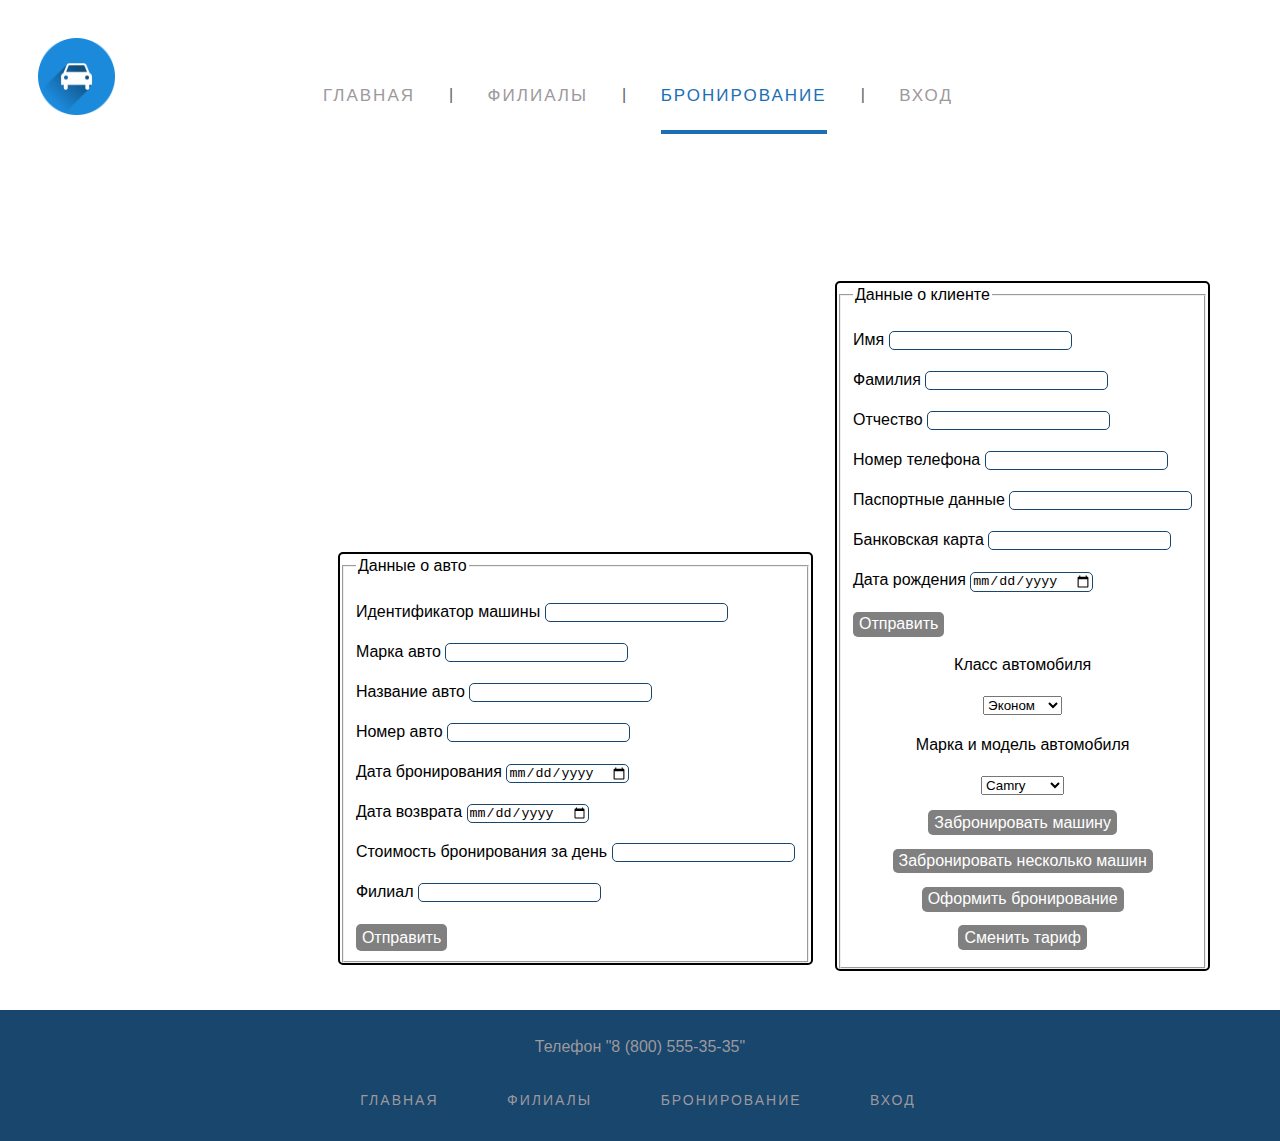
<file: Бронирование/booking.html>
<!DOCTYPE html>
<html>
    <head>
        <title>Бронирование</title>
        <link rel="stylesheet" type="text/css" href="css/booking.css"/>
        <link rel="stylesheet" href="https://maxcdn.bootstrapcdn.com/font-awesome/4.5.0/css/font-awesome.min.css">
    </head>
    <body>
        <div class="conteier">
            <header>
                <a href="" class="logo">
                    <img src="images/auto-3590414_1280 (1).png" class="logo">
                </a>
                <ul class="menu-main">
                    <li><a href="/index.html">Главная</a></li>
                    <li><a href="/Филиалы/branches.html">Филиалы</a></li>
                    <li><a href="/Бронирование/booking.html" class="current">Бронирование</a></li>
                    <li><a href="/Вход/login.html">Вход</a></li>
                </ul>
            </header>
        </div>
        <div class="form">
            <form action="" class="forma">
                <fieldset>
                    <legend>Данные о авто</legend>
                    <p><label for="id_auto">Идентификатор машины </label><input type="text" id="id_auto"></p>
                    <p><label for="marka">Марка авто </label><input type="text" id="marka"></p>
                    <p><label for="nazv_auto">Название авто </label><input type="text" id="nazv_auto"></p>
                    <p><label for="nomer_auto">Номер авто </label><input type="text" id="nomer_auto"></p>
                    <p><label for="data">Дата бронирования </label><input type="date" id="data"></p>
                    <p><label for="data_voz">Дата возврата </label><input type="date" id="data_voz"></p>
                    <p><label for="stoim">Стоимость бронирования за день </label> <input type="text" id="stoim"></p>
                    <p><label for="filial">Филиал </label><input type="text" id="filial"></p>
                    <div><input type="submit" value="Отправить" class="otp"></div>
                </fieldset>
            </form>
            <form action="" class="forma1">
                <fieldset>
                    <legend>Данные о клиенте</legend>
                    <p><label for="name">Имя </label><input type="text" id="name"></p>
                    <p><label for="fam">Фамилия </label><input type="text" id="fam"></p>
                    <p><label for="ot">Отчество </label><input type="text" id="ot"></p>
                    <p><label for="nomer">Номер телефона </label><input type="text" id="nomer"></p>
                    <p><label for="pasp">Паспортные данные </label><input type="text" id="pasp"></p>
                    <p><label for="bank_card">Банковская карта </label><input type="text" id="bank_card"></p>
                    <p><label for="date_roz">Дата рождения </label><input type="date" id="date_roz"></p>
                    <div><input type="submit" value="Отправить" class="otp"></div>
                    <div class="search">
                        <div class="klass">
                            <p>Класс автомобиля</p>
                            <select name="klas">
                                <option value="ekonom">Эконом</option>
                                <option value="premium">Премиум</option>
                            </select>
                        </div>
                        <div class="marka">
                            <p>Марка и модель автомобиля</p>
                            <select name="mar">
                                <optgroup label="Toyota">
                                    <option value="camry">Camry</option>
                                    <option value="corolla">Corolla</option>
                                    <option value="rav4">RAV4</option>
                                </optgroup>
                                <optgroup label="Kia">
                                   <option value="rio">Rio</option>
                                   <option value="ceed">Ceed</option>
                                   <option value="soul">Soul</option>
                                </optgroup>
                                <optgroup label="Nissan">
                                    <option value="note">Note</option>
                                    <option value="juke">Juke</option>
                                    <option value="terrano">Terrano</option>
                                </optgroup>
                                <optgroup label="BMW">
                                    <option value="x3">X3</option>
                                    <option value="x5">X5</option>
                                    <option value="x6">X6</option>
                                </optgroup>
                            </select>
                        </div>
                    <div class="b">
                        <div class="btn">
                            <button class="bron">Забронировать машину</button>
                        </div>
                        <div class="btn">
                            <button class="bron_nes"><a href="/Выбор автомобиля/car-select.html">Забронировать несколько машин</a></button>
                        </div>
                        <div class="btn">
                            <button class="oform"><a href="/Банковские карты/cards.html">Оформить бронирование</a></button>
                        </div>
                        <div class="btn">
                            <button class="oform">Сменить тариф</button>
                        </div>
                    </div>
                </fieldset>
            </form>
        </div>
        <footer>
            <p> Телефон "8 (800) 555-35-35" </p>
            <ul class="menu-main1">
                <li><a href="/index.html">Главная</a></li>
                <li><a href="/Филиалы/branches.html">Филиалы</a></li>
                <li><a href="/Бронирование/bron.html">Бронирование</a></li>
                <li><a href="/Вход/login.html">Вход</a></li>
            </ul>
        </footer>
        </body>
</html>
</file>
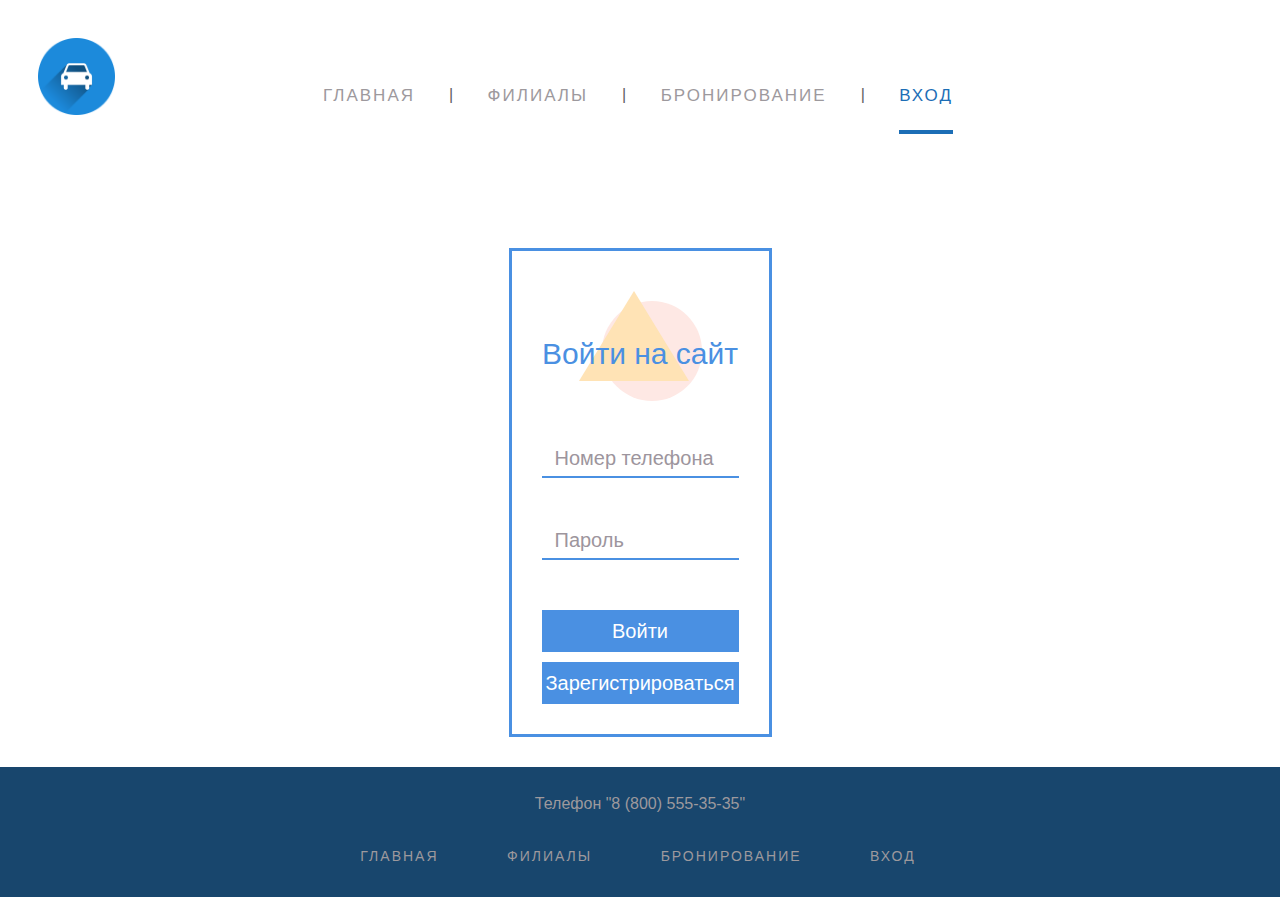
<file: Вход/login.html>
<!DOCTYPE html>
<html>
    <head>
        <title>Вход</title>
        <link rel="stylesheet" type="text/css" href="css/login.css"/>
        <link rel="stylesheet" href="https://maxcdn.bootstrapcdn.com/font-awesome/4.5.0/css/font-awesome.min.css">
    </head>
    <body>
        <div class="conteier">
            <header>
                <a href="" class="logo">
                    <img src="images/auto-3590414_1280 (1).png" class="logo">
                </a>
                <ul class="menu-main">
                    <li><a href="/index.html">Главная</a></li>
                    <li><a href="/Филиалы/branches.html">Филиалы</a></li>
                    <li><a href="/Бронирование/booking.html">Бронирование</a></li>
                    <li><a href="/Вход/login.html" class="current">Вход</a></li>
                </ul>
            </header>
        </div>
        <form action="" class="ui-form">
            <h3>Войти на сайт</h3>
            <div class="form-row">
            <input type="text" id="number" required autocomplete="off"><label for="number">Номер телефона</label>
            </div>
            <div class="form-row">
            <input type="password" id="password" required autocomplete="off"><label for="password">Пароль</label>
            </div>
            <a class="sub" href="/Личный кабинет/profile.html">
                <p><input type="submit" value="Войти"></p>
            </a>
            <a class="sub" href="/Регистрация/register.html">
                <p><input type="submit" value="Зарегистрироваться"></p>
            </a>
            </form>
        <footer>
            <p> Телефон "8 (800) 555-35-35" </p>
            <ul class="menu-main1">
                <li><a href="/index.html">Главная</a></li>
                <li><a href="/Филиалы/branches.html">Филиалы</a></li>
                <li><a href="/Бронирование/booking.html">Бронирование</a></li>
               <li><a href="/Вход/login.html">Вход</a></li>
            </ul>
        </footer>
        </body>
</html>
</file>
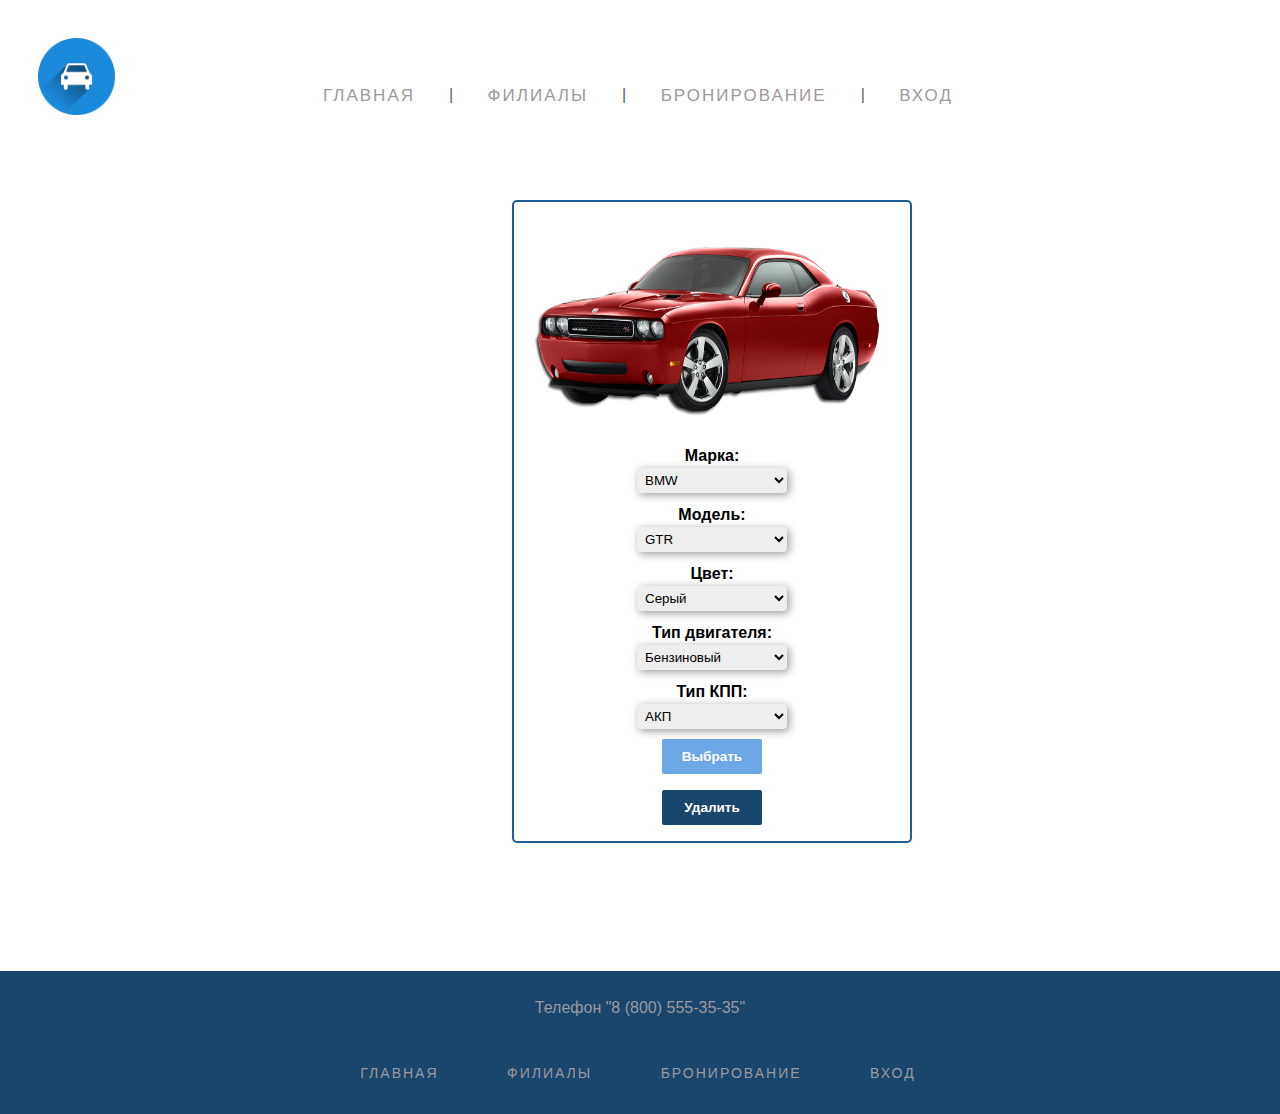
<file: Выбор автомобиля/car-select.html>
<!DOCTYPE html>
<html>
    <head>
        <title>Выбор автомобиля</title>
        <link rel="stylesheet" type="text/css" href="css/car-celect.css"/>
        <link rel="stylesheet" href="https://maxcdn.bootstrapcdn.com/font-awesome/4.5.0/css/font-awesome.min.css">
    </head>
    <body>
        <div class="conteier">
            <header>
                <a href="" class="logo">
                    <img src="images/auto-3590414_1280 (1).png" class="logo">
                </a>
                <ul class="menu-main">
                    <li><a href="/index.html">Главная</a></li>
                    <li><a href="/Филиалы/branches.html">Филиалы</a></li>
                    <li><a href="/Бронирование/booking.html">Бронирование</a></li>
                    <li><a href="/Вход/login.html">Вход</a></li>
                </ul>
            </header>
        </div>
        <div class="intro">
            <div class="box">
                <img class="img" src="images/car_puzzle.png">
                <h4>Марка:</h4>
                <select size="1"  name="hero[]">
                    <option disabled>Выберите марку машины</option>
                    <option value="Toyota">Toyota</option>
                    <option selected value="BMW">BMW</option>
                    <option value="Honda">Honda</option>
                    <option value="Mercedes">Mercedes</option>
                    <option value="Nissan">Nissan</option>
                </select>

                <h4>Модель:</h4>
                <select size="1"  name="hero[]">
                    <option disabled>Выберите модель машины</option>
                    <option value="GT86">GT86</option>
                    <option selected value="GTR">GTR</option>
                    <option value="M5 Competion">M5 Competion</option>
                    <option value="AMG GT">AMG GT</option>
                    <option value="CRV">CRV</option>
                </select>
            
        
                <h4>Цвет:</h4>
                <select size="1"  name="hero[]" >
                    <option disabled>Выберите цвет машины</option>
                    <option value="Черный">Черный</option>
                    <option selected value="Серый">Серый</option>
                    <option value="Белый">Белый</option>
                    <option value="Красный">Красный</option>
                </select>
            
                <h4>Тип двигателя:</h4>
                <select size="1"  name="hero[]" style="width: 150px;">
                    <option disabled>Выберите тип двигателя</option>
                    <option value="Дизельный">Дизельный</option>
                    <option selected value="Бензиновый">Бензиновый</option>
                </select>
            
                <h4>Тип КПП:</h4>
                <select size="1"  name="hero[]" style="width: 150px;">
                    <option disabled>Выберите тип коробки передач</option>
                    <option value="МКП">МКП</option>
                    <option selected value="АКП">АКП</option>
                </select>
                <br>
                <button class="btn_search  btn--red"><h2>Выбрать</h2></button>
                <p>
                <button class="btn_search  btn--blue"><h2>Удалить</h2></button>             
                </p>
            </div>
        </div>
        <footer>
            <p> Телефон "8 (800) 555-35-35" </p>
            <ul class="menu-main1">
                <li><a href="/index.html">Главная</a></li>
                <li><a href="/Филиалы/branches.html">Филиалы</a></li>
                <li><a href="/Бронирование/booking.html">Бронирование</a></li>
                <li><a href="/Вход/login.html">Вход</a></li>
            </ul>
        </footer>
        </body>
</html>
</file>
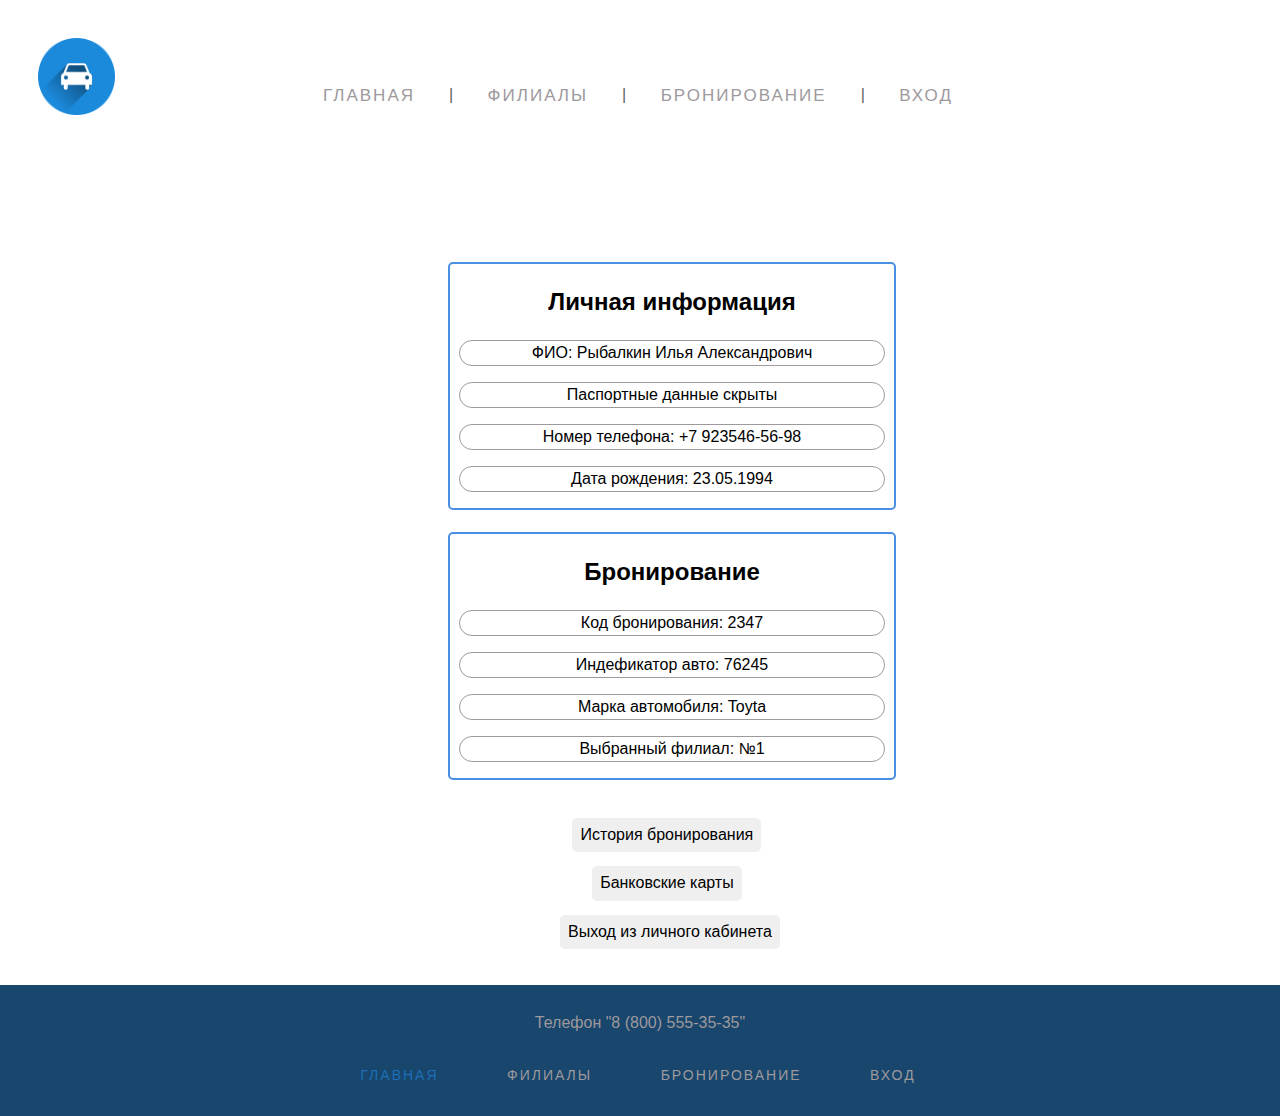
<file: Личный кабинет/profile.html>
<!DOCTYPE html>
<html>
    <head>
        <title>Личный кабинет</title>
        <link rel="stylesheet" type="text/css" href="css/profile.css"/>
        <link rel="stylesheet" href="https://maxcdn.bootstrapcdn.com/font-awesome/4.5.0/css/font-awesome.min.css">
    </head>
    <body>
        <div class="conteier">
            <header>
                <a href="" class="logo">
                    <img src="images/auto-3590414_1280 (1).png" class="logo">
                </a>
                <ul class="menu-main">
                    <li><a href="/index.html">Главная</a></li>
                    <li><a href="/Филиалы/branches.html">Филиалы</a></li>
                    <li><a href="/Бронирование/booking.html">Бронирование</a></li>
                    <li><a href="/Вход/login.html">Вход</a></li>
                </ul>
            </header>
        </div>
        <div class="profile">
            <div class="info">
                <h2>Личная информация</h2>
            <p>ФИО: Рыбалкин Илья Александрович</p>
            <p>Паспортные данные скрыты</p>
            <p>Номер телефона: +7 923546-56-98</p>
            <p>Дата рождения: 23.05.1994</p>
            </div>
            <div class="bron">
                <h2>Бронирование</h2>
                <p>Код бронирования: 2347</p>
                <p>Индефикатор авто: 76245</p>
                <p>Марка автомобиля: Toyta</p>
                <p>Выбранный филиал: №1</p>
            </div>
            <div class="button">
                <a class="btn" href="/История бронирования/history.html"><p><input type="submit" value="История бронирования"></p></a>
                <a class="btn" href="/Банковские карты/cards.html"><p><input type="submit" value="Банковские карты"></p></a>
                <a class="btn" href="/index.html"><p><input type="submit" value="Выход из личного кабинета"></p></a>
            </div>
        </div>
        <footer>
            <p> Телефон "8 (800) 555-35-35" </p>
            <ul class="menu-main1">
                <li><a href="/index.html" class="current">Главная</a></li>
                <li><a href="/Филиалы/branches.html">Филиалы</a></li>
                <li><a href="/Бронирование/booking.html">Бронирование</a></li>
                <li><a href="/Вход/login.html">Вход</a></li>
            </ul>
        </footer>
        </body>
</html>
</file>
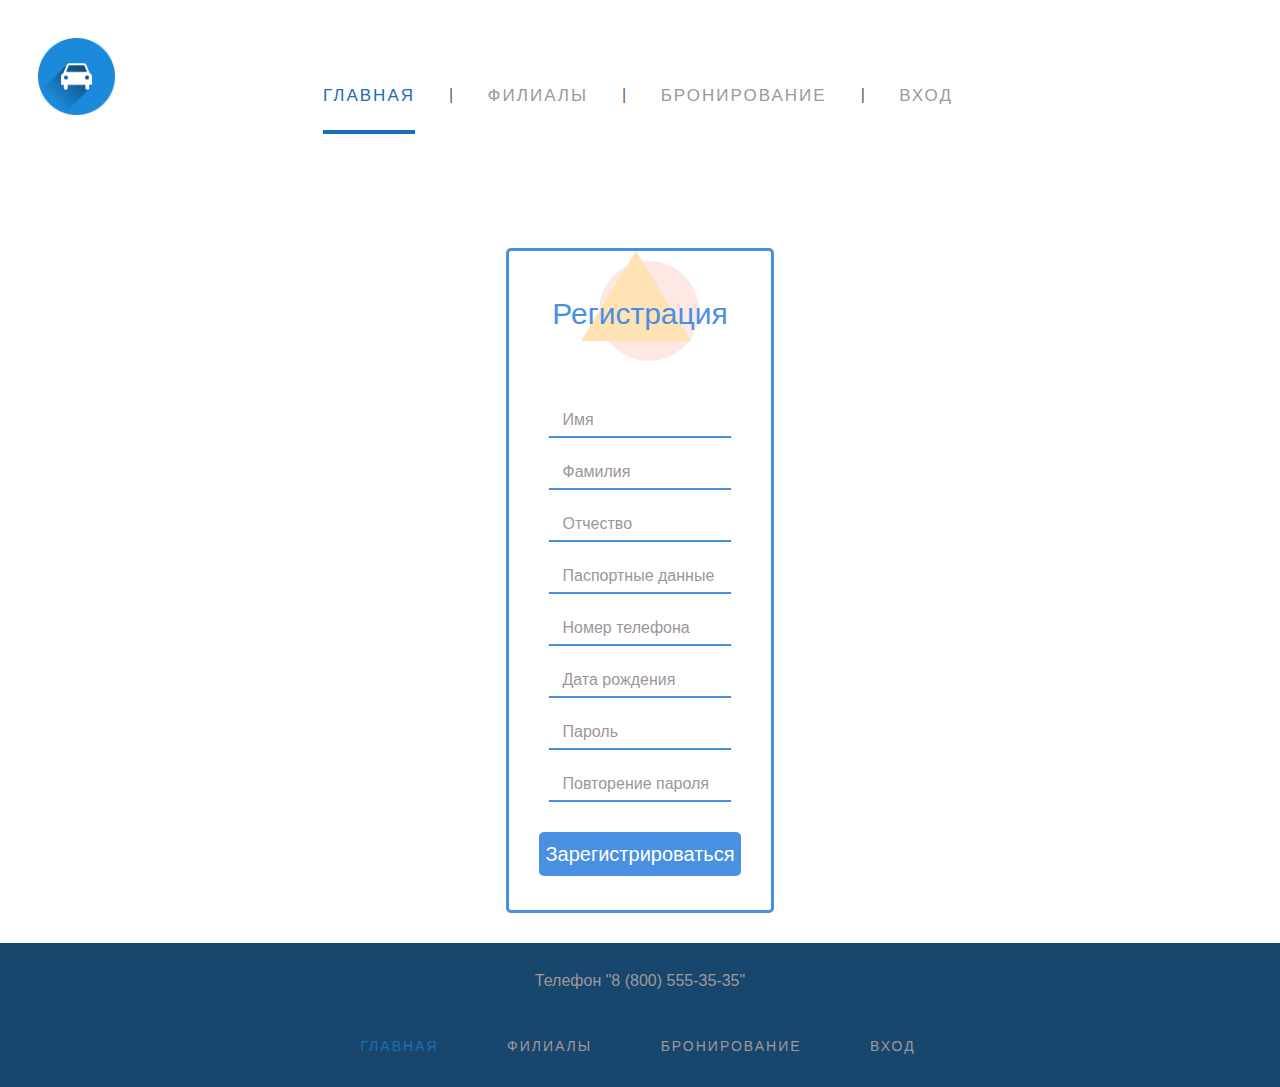
<file: Регистрация/register.html>
<!DOCTYPE html>
<html>
    <head>
        <title>Регистрация</title>
        <link rel="stylesheet" type="text/css" href="css/register.css"/>
        <link rel="stylesheet" href="https://maxcdn.bootstrapcdn.com/font-awesome/4.5.0/css/font-awesome.min.css">
    </head>
    <body>
        <div class="conteier">
            <header>
                <a href="" class="logo">
                    <img src="images/auto-3590414_1280 (1).png" class="logo">
                </a>
                <ul class="menu-main">
                    <li><a href="/index.html" class="current">Главная</a></li>
                    <li><a href="/Филиалы/branches.html">Филиалы</a></li>
                    <li><a href="/Бронирование/booking.html">Бронирование</a></li>
                    <li><a href="/Вход/login.html">Вход</a></li>
                </ul>
            </header>
        </div>
        <form action="" class="ui-form">
            <h3>Регистрация</h3>
            <div class="form-row">
            <input type="text" id="number" required autocomplete="off"><label for="number">Имя</label>
            </div>
            <div class="form-row">
                <input type="text" id="number" required autocomplete="off"><label for="number">Фамилия</label>
            </div>
            <div class="form-row">
                <input type="text" id="number" required autocomplete="off"><label for="number">Отчество</label>
            </div>
            <div class="form-row">
                <input type="text" id="number" required autocomplete="off"><label for="number">Паспортные данные</label>
            </div>
            <div class="form-row">
                <input type="text" id="number" required autocomplete="off"><label for="number">Номер телефона</label>
            </div>
            <div class="form-row">
                <input type="text" id="number" required autocomplete="off"><label for="number">Дата рождения</label>
            </div>
            <div class="form-row">
                <input type="password" id="password" required autocomplete="off"><label for="password">Пароль</label>
            </div>
            <div class="form-row">
                <input type="password" id="password" required autocomplete="off"><label for="password">Повторение пароля</label>
            </div>
            <a href="/Личный кабинет/profile.html">
                <p><input type="submit" value="Зарегистрироваться"></p>
            </a>
            </form>
        <footer>
            <p> Телефон "8 (800) 555-35-35" </p>
            <ul class="menu-main1">
                <li><a href="/index.html" class="current">Главная</a></li>
                <li><a href="/Филиалы/branches.html">Филиалы</a></li>
                <li><a href="/Бронирование/booking.html">Бронирование</a></li>
                <li><a href="/Вход/login.html">Вход</a></li>
            </ul>
        </footer>
        </body>
</html>
</file>
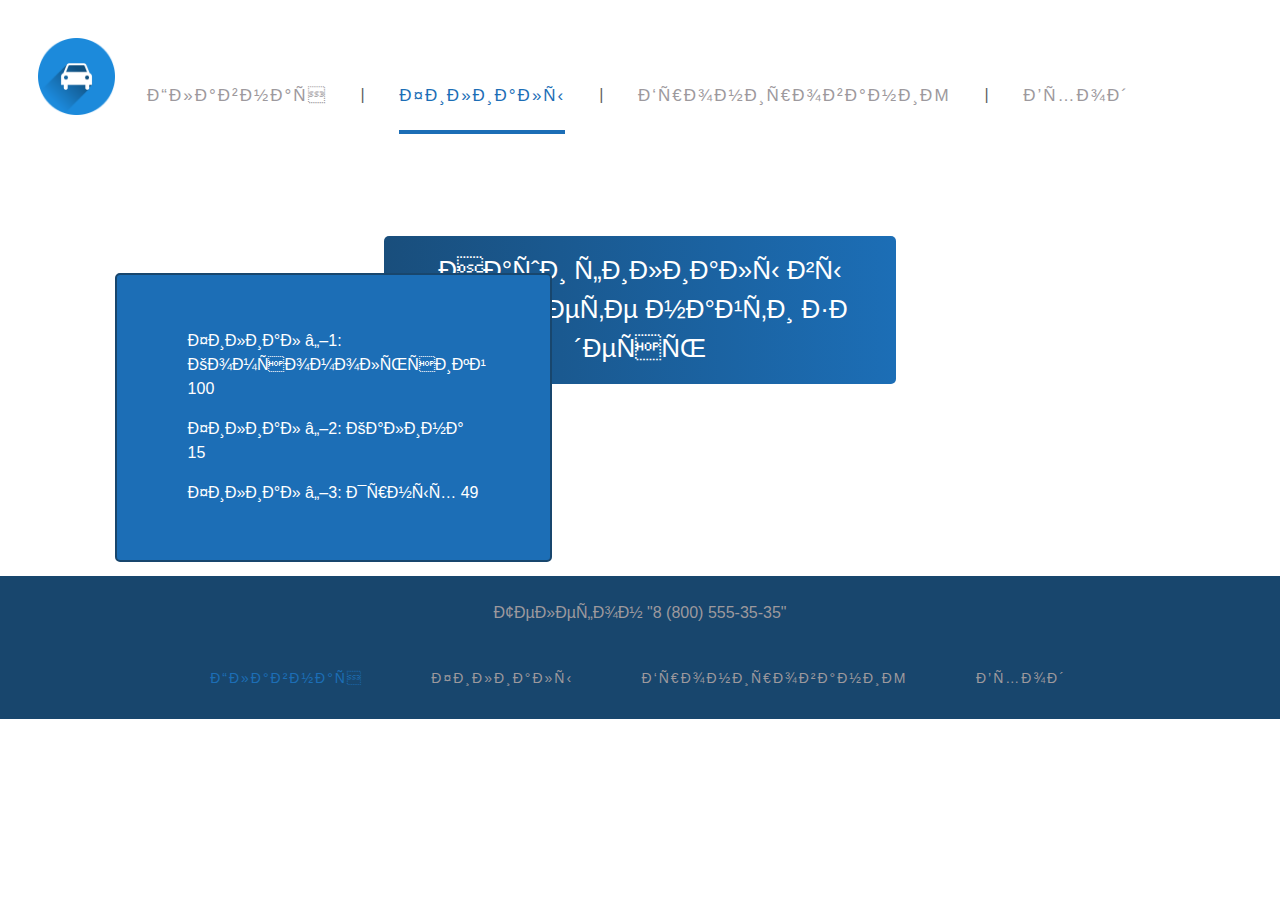
<file: Филиалы/branches.html>
<!DOCTYPE html>
<html>
    <head>
        <title>Филиалы</title>
        <link rel="stylesheet" type="text/css" href="css/branches.css"/>
        <link rel="stylesheet" href="https://maxcdn.bootstrapcdn.com/font-awesome/4.5.0/css/font-awesome.min.css">
    </head>
    <body>
        <div class="conteier">
            <header>
                <a href="" class="logo">
                    <img src="images/auto-3590414_1280 (1).png" class="logo">
                </a>
                <ul class="menu-main">
                    <li><a href="/index.html">Главная</a></li>
                    <li><a href="/Филиалы/branches.html" class="current">Филиалы</a></li>
                    <li><a href="/Бронирование/booking.html">Бронирование</a></li>
                    <li><a href="/Вход/login.html">Вход</a></li>
                </ul>
            </header>
        </div>
        <div class="fil">
            <p>Наши филиалы вы можете найти здесь</p>
        </div>
        <div class="info">
            <p>Филиал №1: Комсомольсикй 100</p>
            <p>Филиал №2: Калина 15</p>
            <p>Филиал №3: Ярных 49</p>
        </div>
        <div class="map">
            
            <script type="text/javascript" charset="utf-8" async src="https://api-maps.yandex.ru/services/constructor/1.0/js/?um=constructor%3A24f3345ad193a418c2a1699fdd3963778d211d0fdeeb74233c9a9a233a248bad&amp;width=500&amp;height=400&amp;lang=ru_RU&amp;scroll=true"></script>
        </div>
        <footer>
            <p> Телефон "8 (800) 555-35-35" </p>
            <ul class="menu-main1">
                <li><a href="/index.html" class="current">Главная</a></li>
                <li><a href="/Филиалы/branches.html">Филиалы</a></li>
                <li><a href="/Бронирование/booking.html">Бронирование</a></li>
                <li><a href="/Вход/login.html">Вход</a></li>
            </ul>
        </footer>
        </body>
</html>
</file>
<file: Бронирование/css/booking.css>
* { box-sizing: border-box; }
body {
  margin: 0;
  padding: 0;
  font-size: 16px;
  line-height: 1.5;
  text-rendering: optimizeLegibility;
  font-variant-ligatures: none;
  box-sizing: border-box;
  font-family: 'Roboto', sans-serif;
  background-color: #fafafa;
  background: rgb(255, 255, 255);
  position: relative;
  display: flex;
  flex-direction: column;
  justify-content: center;
 }
body::before,
body::after {
  content: "";
  display: table;
  clear: both;
 }
body * {
  box-sizing: inherit;
 }
 .logo {
  width: 6%;
  margin-left: 1.5%;
  margin-top: 3%;
  margin-bottom: 5%
}
@import url('https://fonts.googleapis.com/css?family=Ubuntu+Condensed');
.menu-main {
  list-style: none;
  margin: 40px 0 5px;
  padding: 25px 0 5px;
  text-align: center;
  background: white;
  margin-top: -10%;
  margin-bottom: 5%;
}
.search {
  border-radius: 5px;
  text-align: center;
  font-family: 'Roboto', sans-serif;
  margin-bottom: 2%
}
.menu-main li {display: inline-block;}
.menu-main li:after {
  content: "|";
  color: #606060;
  display: inline-block;
  vertical-align:top;
}
.menu-main li:last-child:after {content: none;}
.menu-main a {
  text-decoration: none;
  font-family: 'Ubuntu Condensed', sans-serif;
  letter-spacing: 2px;
  position: relative;
  padding-bottom: 20px;
  margin: 0 34px 0 30px;
  font-size: 17px;
  text-transform: uppercase;
  display: inline-block;
  transition: color .2s;
}
.menu-main a, .menu-main a:visited {color: #9d999d;}
.menu-main a.current, .menu-main a:hover{color: #1c6eb6;}
.menu-main a:before,
.menu-main a:after {
  content: "";
  position: absolute;
  height: 4px;
  top: auto;
  right: 50%;
  bottom: -5px;
  left: 50%;
  background: #1c6eb6;
  transition: .8s;
}
.menu-main a:hover:before, .menu-main .current:before {left: 0;}
.menu-main a:hover:after, .menu-main .current:after {right: 0;}   
@media (max-width: 550px) {
.menu-main {padding-top: 0;}
.menu-main li {display: block;}
.menu-main li:after {content: none;}
.menu-main a {
  padding: 25px 0 20px; 
  margin: 0 30px;
}
}
.form {
  margin-left: 25%;
  margin-right: 5%;
  margin-top: 10%;
}
.forma {
  display: inline-block;
  margin-left: 2%;
  border: 2px solid;
  border-radius: 5px;
  margin-top: 5%;
  margin-bottom: 5%;
}
.forma1 {
  display: inline-block;
  margin-left: 2%;
  margin-top: -5%;
  border: 2px solid;
  border-radius: 5px;
}
input {
  border: 1px solid #18466d;
  border-radius: 5px;
}
.bron, .bron_nes, .oform, .otp {
  margin-top: 1%;
  border: 0px;
  color: white;
  background-color: gray;
  border-radius: 5px;
  padding-top: 1%;
  padding-bottom: 1%;
  font-size: 16px;
}
.btn {
  margin-top: 3%;
  text-align: center;
}
.bron:hover, .bron_nes:hover, .oform:hover, .otp:hover, {
  background-color: #1c6eb6;
}
.bron_nes a:active, .bron_nes a:hover, .bron_nes a:visited, .bron_nes a:link, .oform a:active, .oform a:hover, .oform a:visited, .oform a:link {
  text-decoration: none;
  color: white;
}
footer {
    background: #18466d;
}
footer p {
    text-align: center;
    margin-top: 2%;
    font-size: 16px;
    color: #9d999d;
}
.menu-main1 {
    list-style: none;
    margin: 40px 0 5px;
    padding: 25px 0 5px;
    text-align: center;
    margin-top: -1%;
}
  .menu-main1 li {display: inline-block;}
  .menu-main1 li:after {
    color: #606060;
    display: inline-block;
    vertical-align:top;
  }
  .menu-main1 li:last-child:after {content: none;}
  .menu-main1 a {
    text-decoration: none;
    font-family: 'Ubuntu Condensed', sans-serif;
    letter-spacing: 2px;
    position: relative;
    padding-bottom: 20px;
    margin: 0 34px 0 30px;
    font-size: 14px;
    text-transform: uppercase;
    display: inline-block;
    transition: color .2s;
  }
  .menu-main1 a, .menu-main1 a:visited {color: #9d999d;}
  .menu-main1 a.current, .menu-main1 a:hover{color: #1c6eb6;}
  .menu-main1 a:before,
  .menu-main1 a:after {
    position: absolute;
    height: 4px;
    top: auto;
    right: 50%;
    bottom: -5px;
    left: 50%;
    background: #1c6eb6;
    transition: .8s;
  }
  .menu-main1 a:hover:before, .menu-main1 .current:before {left: 0;}
  .menu-main1 a:hover:after, .menu-main1 .current:after {right: 0;}   
  @media (max-width: 550px) {
  .menu-main1 {padding-top: 0;}
  .menu-main1 li {display: block;}
  .menu-main1 li:after {content: none;}
  .menu-main1 a {
    padding: 25px 0 20px; 
    margin: 0 30px;
  }
  }
</file>
<file: Вход/css/login.css>
* { box-sizing: border-box; }
body {
  margin: 0;
  padding: 0;
  font-size: 16px;
  line-height: 1.5;
  text-rendering: optimizeLegibility;
  font-variant-ligatures: none;
  box-sizing: border-box;
  font-family: 'Roboto', sans-serif;
  background-color: #fafafa;
  background: rgb(255, 255, 255);
  position: relative;
  display: flex;
  flex-direction: column;
  justify-content: center;
 }
body::before,
body::after {
  content: "";
  display: table;
  clear: both;
 }
body * {
  box-sizing: inherit;
 }
 .logo {
  width: 6%;
  margin-left: 1.5%;
  margin-top: 3%;
  margin-bottom: 5%
}
@import url('https://fonts.googleapis.com/css?family=Ubuntu+Condensed');
.menu-main {
  list-style: none;
  margin: 40px 0 5px;
  padding: 25px 0 5px;
  text-align: center;
  background: white;
  margin-top: -10%;
  margin-bottom: 5%;
}
.menu-main li {display: inline-block;}
.menu-main li:after {
  content: "|";
  color: #606060;
  display: inline-block;
  vertical-align:top;
}
.menu-main li:last-child:after {content: none;}
.menu-main a {
  text-decoration: none;
  font-family: 'Ubuntu Condensed', sans-serif;
  letter-spacing: 2px;
  position: relative;
  padding-bottom: 20px;
  margin: 0 34px 0 30px;
  font-size: 17px;
  text-transform: uppercase;
  display: inline-block;
  transition: color .2s;
}
.menu-main a, .menu-main a:visited {color: #9d999d;}
.menu-main a.current, .menu-main a:hover{color: #1c6eb6;}
.menu-main a:before,
.menu-main a:after {
  content: "";
  position: absolute;
  height: 4px;
  top: auto;
  right: 50%;
  bottom: -5px;
  left: 50%;
  background: #1c6eb6;
  transition: .8s;
}
.menu-main a:hover:before, .menu-main .current:before {left: 0;}
.menu-main a:hover:after, .menu-main .current:after {right: 0;}   
@media (max-width: 550px) {
.menu-main {padding-top: 0;}
.menu-main li {display: block;}
.menu-main li:after {content: none;}
.menu-main a {
  padding: 25px 0 20px; 
  margin: 0 30px;
}
}
.ui-form {
  max-width: 350px;
  padding: 80px 30px 30px;
  margin: 50px auto 30px;
  background: white;
  border: 3px solid #4a90e2;
}
.ui-form h3 {
  position: relative;
  z-index: 5;
  margin: 0 0 60px;
  text-align: center;
  color: #4a90e2;
  font-size: 30px;
  font-weight: normal;
}
.ui-form h3:before {
  content: "";
  position: absolute;
  z-index: -1;
  left: 60px;
  top: -30px;
  width: 100px;
  height: 100px;
  border-radius: 50%;
  background: #fee8e4;
}
.ui-form h3:after {
  content: "";
  position: absolute;
  z-index: -1;
  right: 50px;
  top: -40px;
  width: 0;
  height: 0;
  border-left: 55px solid transparent;
  border-right: 55px solid transparent;
  border-bottom: 90px solid #ffe3b5;
}
.form-row {
  position: relative;
  margin-bottom: 40px;
}
.form-row input {
  display: block;
  width: 100%;
  padding: 0 10px;
  line-height: 40px;
  font-family: 'Roboto', sans-serif;
  background: none;
  border-width: 0;
  border-bottom: 2px solid #4a90e2;
  transition: all 0.2s ease;
}
.form-row label {
  position: absolute;
  left: 13px;
  color: #9d959d;
  font-size: 20px;
  font-weight: 300;
  transform: translateY(-35px);
  transition: all 0.2s ease;
}
.form-row input:focus {
  outline: 0;
  border-color: #F77A52;
}
.form-row input:focus+label, .form-row input:valid+label {
  transform: translateY(-60px);
  margin-left: -14px;
  font-size: 14px;
  font-weight: 400;
  outline: 0;
  border-color: #F77A52;
  color: #F77A52;
}
.sub input {
  width: 100%;
  padding: 0;
  line-height: 42px;
  background: #4a90e2;
  border-width: 0;
  color: white;
  font-size: 20px;
}
.ui-form p {
  margin: 0;
  padding-top: 10px;
}
footer {
    background: #18466d;
}
footer p {
    text-align: center;
    margin-top: 2%;
    font-size: 16px;
    color: #9d999d;
}
.menu-main1 {
    list-style: none;
    margin: 40px 0 5px;
    padding: 25px 0 5px;
    text-align: center;
    margin-top: -1%;
}
  .menu-main1 li {display: inline-block;}
  .menu-main1 li:after {
    color: #606060;
    display: inline-block;
    vertical-align:top;
  }
  .menu-main1 li:last-child:after {content: none;}
  .menu-main1 a {
    text-decoration: none;
    font-family: 'Ubuntu Condensed', sans-serif;
    letter-spacing: 2px;
    position: relative;
    padding-bottom: 20px;
    margin: 0 34px 0 30px;
    font-size: 14px;
    text-transform: uppercase;
    display: inline-block;
    transition: color .2s;
  }
  .menu-main1 a, .menu-main1 a:visited {color: #9d999d;}
  .menu-main1 a.current, .menu-main1 a:hover{color: #1c6eb6;}
  .menu-main1 a:before,
  .menu-main1 a:after {
    position: absolute;
    height: 4px;
    top: auto;
    right: 50%;
    bottom: -5px;
    left: 50%;
    background: #1c6eb6;
    transition: .8s;
  }
  .menu-main1 a:hover:before, .menu-main1 .current:before {left: 0;}
  .menu-main1 a:hover:after, .menu-main1 .current:after {right: 0;}   
  @media (max-width: 550px) {
  .menu-main1 {padding-top: 0;}
  .menu-main1 li {display: block;}
  .menu-main1 li:after {content: none;}
  .menu-main1 a {
    padding: 25px 0 20px; 
    margin: 0 30px;
  }
  }
</file>
<file: Выбор автомобиля/css/car-celect.css>
* { box-sizing: border-box; }
body {
  margin: 0;
  padding: 0;
  font-size: 16px;
  line-height: 1.5;
  text-rendering: optimizeLegibility;
  font-variant-ligatures: none;
  box-sizing: border-box;
  font-family: 'Roboto', sans-serif;
  background-color: #fafafa;
  background: rgb(255, 255, 255);
  position: relative;
  display: flex;
  flex-direction: column;
  justify-content: center;
 }
body::before,
body::after {
  content: "";
  display: table;
  clear: both;
 }
body * {
  box-sizing: inherit;
 }
 .logo {
  width: 6%;
  margin-left: 1.5%;
  margin-top: 3%;
  margin-bottom: 5%
}
@import url('https://fonts.googleapis.com/css?family=Ubuntu+Condensed');
.menu-main {
  list-style: none;
  margin: 40px 0 5px;
  padding: 25px 0 5px;
  text-align: center;
  background: white;
  margin-top: -10%;
  margin-bottom: 5%;
}
.menu-main li {display: inline-block;}
.menu-main li:after {
  content: "|";
  color: #606060;
  display: inline-block;
  vertical-align:top;
}
.menu-main li:last-child:after {content: none;}
.menu-main a {
  text-decoration: none;
  font-family: 'Ubuntu Condensed', sans-serif;
  letter-spacing: 2px;
  position: relative;
  padding-bottom: 20px;
  margin: 0 34px 0 30px;
  font-size: 17px;
  text-transform: uppercase;
  display: inline-block;
  transition: color .2s;
}
.menu-main a, .menu-main a:visited {color: #9d999d;}
.menu-main a.current, .menu-main a:hover{color: #1c6eb6;}
.menu-main a:before,
.menu-main a:after {
  content: "";
  position: absolute;
  height: 4px;
  top: auto;
  right: 50%;
  bottom: -5px;
  left: 50%;
  background: #1c6eb6;
  transition: .8s;
}
.menu-main a:hover:before, .menu-main .current:before {left: 0;}
.menu-main a:hover:after, .menu-main .current:after {right: 0;}   
@media (max-width: 550px) {
.menu-main {padding-top: 0;}
.menu-main li {display: block;}
.menu-main li:after {content: none;}
.menu-main a {
  padding: 25px 0 20px; 
  margin: 0 30px;
}
}
@import url(https://fonts.googleapis.com/css?family=Lora|Roboto:400,500);

.intro {
  display: flex;
  flex-direction: column;
  justify-content: center;
  height: 20%;
  padding-top: 5%;
  background-size: cover;
  position: relative;
  margin-top: 10%;
  margin-bottom: 10%;
}
*,
*:before,
*:after {
  box-sizing: border-box;
}

h1, h2, h3, h4, h5, h6 {
  margin: 0;
}


select{
  width: 150px;
  margin-bottom: 10px;
  height: 25px;
  padding: 4px;
  border-radius:4px;
  box-shadow: 2px 2px 8px #999;
  background: #eee;
  border: none;
  outline: none;
  display: inline-block;
}

label {
  position: relative;
}

label:after {
  content:'<>';
  font: 11px "Consolas", monospace;
  color: #666;
  right: 8px; 
  top:2px;
  padding: 0 0 2px;
  border-bottom: 1px solid #ddd;
  position: absolute;
  pointer-events: none;
}

.box{
  text-align: center;
  height: 20%;
  width: 400px;
  border: 2px solid rgb(29, 92, 151);
  margin-top: -190px;
  margin-left: 40%;
  border-radius: 5px;
}

.img{
  height: 235px;
  width: 385px;
}

label:before {
  content: '';
  right: 6px; 
  top:0px;
  width: 20px; 
  height: 20px;
  background: #eee;
  position: absolute;
  display: block;
  }

  .btn--blue {
      background-color: #18466d;
  }
  
  .btn--blue:hover {
      background-color: #1c6eb6;
  }
  
.btn_search{
  display: inline-block;
  vertical-align: top;
  padding: 5px 15px;
  height: 35px;
  width: 100px;
  text-align: center;
  border-radius: 2px;
  border: 0;
  cursor: pointer;
  font-family: 'Raleway', sans-serif;
  font-size: 9px;
  color: #fff;
  font-weight: 600;
  transition: .2s linear;

}

.btn--red {
      background-color: #6ca8e5;
  
  }
  
.btn--red:hover {
      background-color: #1475d6;
  }
footer {
    background: #18466d;
}
footer p {
    text-align: center;
    margin-top: 2%;
    font-size: 16px;
    color: #9d999d;
}
.menu-main1 {
    list-style: none;
    margin: 40px 0 5px;
    padding: 25px 0 5px;
    text-align: center;
    margin-top: 0%;
}
  .menu-main1 li {display: inline-block;}
  .menu-main1 li:after {
    color: #606060;
    display: inline-block;
    vertical-align:top;
  }
  .menu-main1 li:last-child:after {content: none;}
  .menu-main1 a {
    text-decoration: none;
    font-family: 'Ubuntu Condensed', sans-serif;
    letter-spacing: 2px;
    position: relative;
    padding-bottom: 20px;
    margin: 0 34px 0 30px;
    font-size: 14px;
    text-transform: uppercase;
    display: inline-block;
    transition: color .2s;
  }
  .menu-main1 a, .menu-main1 a:visited {color: #9d999d;}
  .menu-main1 a.current, .menu-main1 a:hover{color: #1c6eb6;}
  .menu-main1 a:before,
  .menu-main1 a:after {
    position: absolute;
    height: 4px;
    top: auto;
    right: 50%;
    bottom: -5px;
    left: 50%;
    background: #1c6eb6;
    transition: .8s;
  }
  .menu-main1 a:hover:before, .menu-main1 .current:before {left: 0;}
  .menu-main1 a:hover:after, .menu-main1 .current:after {right: 0;}   
  @media (max-width: 550px) {
  .menu-main1 {padding-top: 0;}
  .menu-main1 li {display: block;}
  .menu-main1 li:after {content: none;}
  .menu-main1 a {
    padding: 25px 0 20px; 
    margin: 0 30px;
  }
  }
</file>
<file: Личный кабинет/css/profile.css>
* { box-sizing: border-box; }
body {
  margin: 0;
  padding: 0;
  font-size: 16px;
  line-height: 1.5;
  text-rendering: optimizeLegibility;
  font-variant-ligatures: none;
  box-sizing: border-box;
  font-family: 'Roboto', sans-serif;
  background-color: #fafafa;
  background: rgb(255, 255, 255);
  position: relative;
  display: flex;
  flex-direction: column;
  justify-content: center;
 }
body::before,
body::after {
  content: "";
  display: table;
  clear: both;
 }
body * {
  box-sizing: inherit;
 }
 .logo {
  width: 6%;
  margin-left: 1.5%;
  margin-top: 3%;
  margin-bottom: 5%
}
@import url('https://fonts.googleapis.com/css?family=Ubuntu+Condensed');
.menu-main {
  list-style: none;
  margin: 40px 0 5px;
  padding: 25px 0 5px;
  text-align: center;
  background: white;
  margin-top: -10%;
  margin-bottom: 5%;
}
.menu-main li {display: inline-block;}
.menu-main li:after {
  content: "|";
  color: #606060;
  display: inline-block;
  vertical-align:top;
}
.menu-main li:last-child:after {content: none;}
.menu-main a {
  text-decoration: none;
  font-family: 'Ubuntu Condensed', sans-serif;
  letter-spacing: 2px;
  position: relative;
  padding-bottom: 20px;
  margin: 0 34px 0 30px;
  font-size: 17px;
  text-transform: uppercase;
  display: inline-block;
  transition: color .2s;
}
.menu-main a, .menu-main a:visited {color: #9d999d;}
.menu-main a.current, .menu-main a:hover{color: #1c6eb6;}
.menu-main a:before,
.menu-main a:after {
  content: "";
  position: absolute;
  height: 4px;
  top: auto;
  right: 50%;
  bottom: -5px;
  left: 50%;
  background: #1c6eb6;
  transition: .8s;
}
.menu-main a:hover:before, .menu-main .current:before {left: 0;}
.menu-main a:hover:after, .menu-main .current:after {right: 0;}   
@media (max-width: 550px) {
.menu-main {padding-top: 0;}
.menu-main li {display: block;}
.menu-main li:after {content: none;}
.menu-main a {
  padding: 25px 0 20px; 
  margin: 0 30px;
}
}
@import url(https://fonts.googleapis.com/css?family=Lora|Roboto:400,500);

.profile {
  margin-left: 35%;
  margin-top: 5%;
  width: 35%;
  text-align: center;
}
.info, .bron {
  border: 2px solid #4a90e2;
  border-radius: 5px;
  margin-bottom: 5%;
}
.info p, .bron p {
  border: 1px solid #9d999d;
  border-radius: 20px;
  margin-left: 2%;
  margin-right: 2%;
  font-size: 16px;
}
.button {
  display: inline-block;
  margin-bottom: 5%;
}
input {
  margin-left: -5%;
  border-radius: 5px;
  padding: 4% 4% 4% 4%;
  border: 0px;
  font-family: 'Roboto', sans-serif;
  font-size: 16px;
  margin-bottom: -1%;
}
input:hover {
  background: #4a90e2;
}

footer {
    background: #18466d;
    
}
footer p {
    text-align: center;
    margin-top: 2%;
    font-size: 16px;
    color: #9d999d;
}
.menu-main1 {
    list-style: none;
    margin: 40px 0 5px;
    padding: 25px 0 5px;
    text-align: center;
    margin-top: -1%;
}
  .menu-main1 li {display: inline-block;}
  .menu-main1 li:after {
    color: #606060;
    display: inline-block;
    vertical-align:top;
  }
  .menu-main1 li:last-child:after {content: none;}
  .menu-main1 a {
    text-decoration: none;
    font-family: 'Ubuntu Condensed', sans-serif;
    letter-spacing: 2px;
    position: relative;
    padding-bottom: 20px;
    margin: 0 34px 0 30px;
    font-size: 14px;
    text-transform: uppercase;
    display: inline-block;
    transition: color .2s;
  }
  .menu-main1 a, .menu-main1 a:visited {color: #9d999d;}
  .menu-main1 a.current, .menu-main1 a:hover{color: #1c6eb6;}
  .menu-main1 a:before,
  .menu-main1 a:after {
    position: absolute;
    height: 4px;
    top: auto;
    right: 50%;
    bottom: -5px;
    left: 50%;
    background: #1c6eb6;
    transition: .8s;
  }
  .menu-main1 a:hover:before, .menu-main1 .current:before {left: 0;}
  .menu-main1 a:hover:after, .menu-main1 .current:after {right: 0;}   
  @media (max-width: 550px) {
  .menu-main1 {padding-top: 0;}
  .menu-main1 li {display: block;}
  .menu-main1 li:after {content: none;}
  .menu-main1 a {
    padding: 25px 0 20px; 
    margin: 0 30px;
  }
  }
</file>
<file: Регистрация/css/register.css>
* { box-sizing: border-box; }
body {
  margin: 0;
  padding: 0;
  font-size: 16px;
  line-height: 1.5;
  text-rendering: optimizeLegibility;
  font-variant-ligatures: none;
  box-sizing: border-box;
  font-family: 'Roboto', sans-serif;
  background-color: #fafafa;
  background: rgb(255, 255, 255);
  position: relative;
  display: flex;
  flex-direction: column;
  justify-content: center;
 }
body::before,
body::after {
  content: "";
  display: table;
  clear: both;
 }
body * {
  box-sizing: inherit;
 }
 .logo {
  width: 6%;
  margin-left: 1.5%;
  margin-top: 3%;
  margin-bottom: 5%
}
@import url('https://fonts.googleapis.com/css?family=Ubuntu+Condensed');
.menu-main {
  list-style: none;
  margin: 40px 0 5px;
  padding: 25px 0 5px;
  text-align: center;
  background: white;
  margin-top: -10%;
  margin-bottom: 5%;
}
.menu-main li {display: inline-block;}
.menu-main li:after {
  content: "|";
  color: #606060;
  display: inline-block;
  vertical-align:top;
}
.menu-main li:last-child:after {content: none;}
.menu-main a {
  text-decoration: none;
  font-family: 'Ubuntu Condensed', sans-serif;
  letter-spacing: 2px;
  position: relative;
  padding-bottom: 20px;
  margin: 0 34px 0 30px;
  font-size: 17px;
  text-transform: uppercase;
  display: inline-block;
  transition: color .2s;
}
.menu-main a, .menu-main a:visited {color: #9d999d;}
.menu-main a.current, .menu-main a:hover{color: #1c6eb6;}
.menu-main a:before,
.menu-main a:after {
  content: "";
  position: absolute;
  height: 4px;
  top: auto;
  right: 50%;
  bottom: -5px;
  left: 50%;
  background: #1c6eb6;
  transition: .8s;
}
.menu-main a:hover:before, .menu-main .current:before {left: 0;}
.menu-main a:hover:after, .menu-main .current:after {right: 0;}   
@media (max-width: 550px) {
.menu-main {padding-top: 0;}
.menu-main li {display: block;}
.menu-main li:after {content: none;}
.menu-main a {
  padding: 25px 0 20px; 
  margin: 0 30px;
}
}
@import url(https://fonts.googleapis.com/css?family=Lora|Roboto:400,500);

.ui-form {
  max-width: 500px;
  padding: 40px 30px 30px;
  margin: 50px auto 30px;
  background: white;
  border: 3px solid #4a90e2;
  border-radius: 5px;
}
.ui-form h3 {
  position: relative;
  z-index: 5;
  margin: 0 0 60px;
  text-align: center;
  color: #4a90e2;
  font-size: 30px;
  font-weight: normal;
}
.ui-form h3:before {
  content: "";
  position: absolute;
  z-index: -1;
  left: 60px;
  top: -30px;
  width: 100px;
  height: 100px;
  border-radius: 50%;
  background: #fee8e4;
}
.ui-form h3:after {
  content: "";
  position: absolute;
  z-index: -1;
  right: 50px;
  top: -40px;
  width: 0;
  height: 0;
  border-left: 55px solid transparent;
  border-right: 55px solid transparent;
  border-bottom: 90px solid #ffe3b5;
}
.form-row {
  position: relative;
  margin-bottom: 5%;
  margin-left: 5%;
  margin-right: 5%;
}
.form-row input {
  display: block;
  width: 100%;
  padding: 0 10px;
  line-height: 40px;
  font-family: 'Roboto', sans-serif;
  background: none;
  border-width: 0;
  border-bottom: 2px solid #4a90e2;
  transition: all 0.2s ease;
}
.form-row label {
  position: absolute;
  left: 13px;
  color: #9d959d;
  font-size: 16px;
  font-weight: 300;
  transform: translateY(-30px);
  transition: all 0.2s ease;
}
.form-row input:focus {
  outline: 0;
  border-color: #F77A52;
}
.form-row input:focus+label, .form-row input:valid+label {
  transform: translateY(-50px);
  margin-left: -14px;
  font-size: 14px;
  font-weight: 400;
  outline: 0;
  border-color: #F77A52;
  color: #F77A52;
}
.ui-form input[type="submit"] {
  width: 100%;
  line-height: 42px;
  background: #4a90e2;
  border-width: 0;
  color: white;
  font-size: 20px;
  border-radius: 5px;
  margin-top: 5%;
  margin-bottom: 2%;
  
}
.ui-form p {
  margin: 0;
  padding-top: 10px;
}
footer {
    background: #18466d;
}
footer p {
    text-align: center;
    margin-top: 2%;
    font-size: 16px;
    color: #9d999d;
}
.menu-main1 {
    list-style: none;
    margin: 40px 0 5px;
    padding: 25px 0 5px;
    text-align: center;
    margin-top: 0%;
}
  .menu-main1 li {display: inline-block;}
  .menu-main1 li:after {
    color: #606060;
    display: inline-block;
    vertical-align:top;
  }
  .menu-main1 li:last-child:after {content: none;}
  .menu-main1 a {
    text-decoration: none;
    font-family: 'Ubuntu Condensed', sans-serif;
    letter-spacing: 2px;
    position: relative;
    padding-bottom: 20px;
    margin: 0 34px 0 30px;
    font-size: 14px;
    text-transform: uppercase;
    display: inline-block;
    transition: color .2s;
  }
  .menu-main1 a, .menu-main1 a:visited {color: #9d999d;}
  .menu-main1 a.current, .menu-main1 a:hover{color: #1c6eb6;}
  .menu-main1 a:before,
  .menu-main1 a:after {
    position: absolute;
    height: 4px;
    top: auto;
    right: 50%;
    bottom: -5px;
    left: 50%;
    background: #1c6eb6;
    transition: .8s;
  }
  .menu-main1 a:hover:before, .menu-main1 .current:before {left: 0;}
  .menu-main1 a:hover:after, .menu-main1 .current:after {right: 0;}   
  @media (max-width: 550px) {
  .menu-main1 {padding-top: 0;}
  .menu-main1 li {display: block;}
  .menu-main1 li:after {content: none;}
  .menu-main1 a {
    padding: 25px 0 20px; 
    margin: 0 30px;
  }
  }
</file>
<file: Филиалы/css/branches.css>
* { box-sizing: border-box; }
body {
  margin: 0;
  padding: 0;
  font-size: 16px;
  line-height: 1.5;
  text-rendering: optimizeLegibility;
  font-variant-ligatures: none;
  box-sizing: border-box;
  font-family: 'Roboto', sans-serif;
  background-color: #fafafa;
  background: rgb(255, 255, 255);
  position: relative;
  display: flex;
  flex-direction: column;
  justify-content: center;
 }
body::before,
body::after {
  content: "";
  display: table;
  clear: both;
 }
body * {
  box-sizing: inherit;
 }
.logo {
  width: 6%;
  margin-left: 1.5%;
  margin-top: 3%;
  margin-bottom: 5%
}
@import url('https://fonts.googleapis.com/css?family=Ubuntu+Condensed');
.menu-main {
  list-style: none;
  margin: 40px 0 5px;
  padding: 25px 0 5px;
  text-align: center;
  background: white;
  margin-top: -10%;
  margin-bottom: 5%;
}
.menu-main li {display: inline-block;}
.menu-main li:after {
  content: "|";
  color: #606060;
  display: inline-block;
  vertical-align:top;
}
.menu-main li:last-child:after {content: none;}
.menu-main a {
  text-decoration: none;
  font-family: 'Ubuntu Condensed', sans-serif;
  letter-spacing: 2px;
  position: relative;
  padding-bottom: 20px;
  margin: 0 34px 0 30px;
  font-size: 17px;
  text-transform: uppercase;
  display: inline-block;
  transition: color .2s;
}
.menu-main a, .menu-main a:visited {color: #9d999d;}
.menu-main a.current, .menu-main a:hover{color: #1c6eb6;}
.menu-main a:before,
.menu-main a:after {
  content: "";
  position: absolute;
  height: 4px;
  top: auto;
  right: 50%;
  bottom: -5px;
  left: 50%;
  background: #1c6eb6;
  transition: .8s;
}
.menu-main a:hover:before, .menu-main .current:before {left: 0;}
.menu-main a:hover:after, .menu-main .current:after {right: 0;}   
@media (max-width: 550px) {
.menu-main {padding-top: 0;}
.menu-main li {display: block;}
.menu-main li:after {content: none;}
.menu-main a {
  padding: 25px 0 20px; 
  margin: 0 30px;
}
}
@import url(https://fonts.googleapis.com/css?family=Lora|Roboto:400,500);

.fil {
  text-align: center;
  margin-top: 3%;
  margin-bottom: 2%;
  font-family: 'Roboto', sans-serif;
  background: linear-gradient(to right, #194e7c, #1c6eb6);
  margin-left: 30%;
  margin-right: 30%;
  border-radius: 5px;
}
.fil p{
  color: white;
  font-size: 26px;
  margin-top: 3%;
  margin-bottom: 3%;
}
.info {
  font-size: 16px;
  margin-top: 9%;
  margin-left: 9%;
  background: #1c6eb6;
  margin-right: 65%;
  padding-left: 5.5%;
  padding-right: 5%;
  padding-top: 3%;
  padding-bottom: 3%;
  color: white;
  border: 2px solid #18466d;
  border-radius: 5px;
  position: absolute;
}
.map {
  margin-left: 37%;
  margin-right: 40%;
  margin-bottom: 10%;
  margin-top: 3%;
}
footer {
    background: #18466d;
}
footer p {
    text-align: center;
    margin-top: 2%;
    font-size: 16px;
    color: #9d999d;
}
.menu-main1 {
    list-style: none;
    margin: 40px 0 5px;
    padding: 25px 0 5px;
    text-align: center;
    margin-top: 0%;
}
  .menu-main1 li {display: inline-block;}
  .menu-main1 li:after {
    color: #606060;
    display: inline-block;
    vertical-align:top;
  }
  .menu-main1 li:last-child:after {content: none;}
  .menu-main1 a {
    text-decoration: none;
    font-family: 'Ubuntu Condensed', sans-serif;
    letter-spacing: 2px;
    position: relative;
    padding-bottom: 20px;
    margin: 0 34px 0 30px;
    font-size: 14px;
    text-transform: uppercase;
    display: inline-block;
    transition: color .2s;
  }
  .menu-main1 a, .menu-main1 a:visited {color: #9d999d;}
  .menu-main1 a.current, .menu-main1 a:hover{color: #1c6eb6;}
  .menu-main1 a:before,
  .menu-main1 a:after {
    position: absolute;
    height: 4px;
    top: auto;
    right: 50%;
    bottom: -5px;
    left: 50%;
    background: #1c6eb6;
    transition: .8s;
  }
  .menu-main1 a:hover:before, .menu-main1 .current:before {left: 0;}
  .menu-main1 a:hover:after, .menu-main1 .current:after {right: 0;}   
  @media (max-width: 550px) {
  .menu-main1 {padding-top: 0;}
  .menu-main1 li {display: block;}
  .menu-main1 li:after {content: none;}
  .menu-main1 a {
    padding: 25px 0 20px; 
    margin: 0 30px;
  }
  }
</file>
